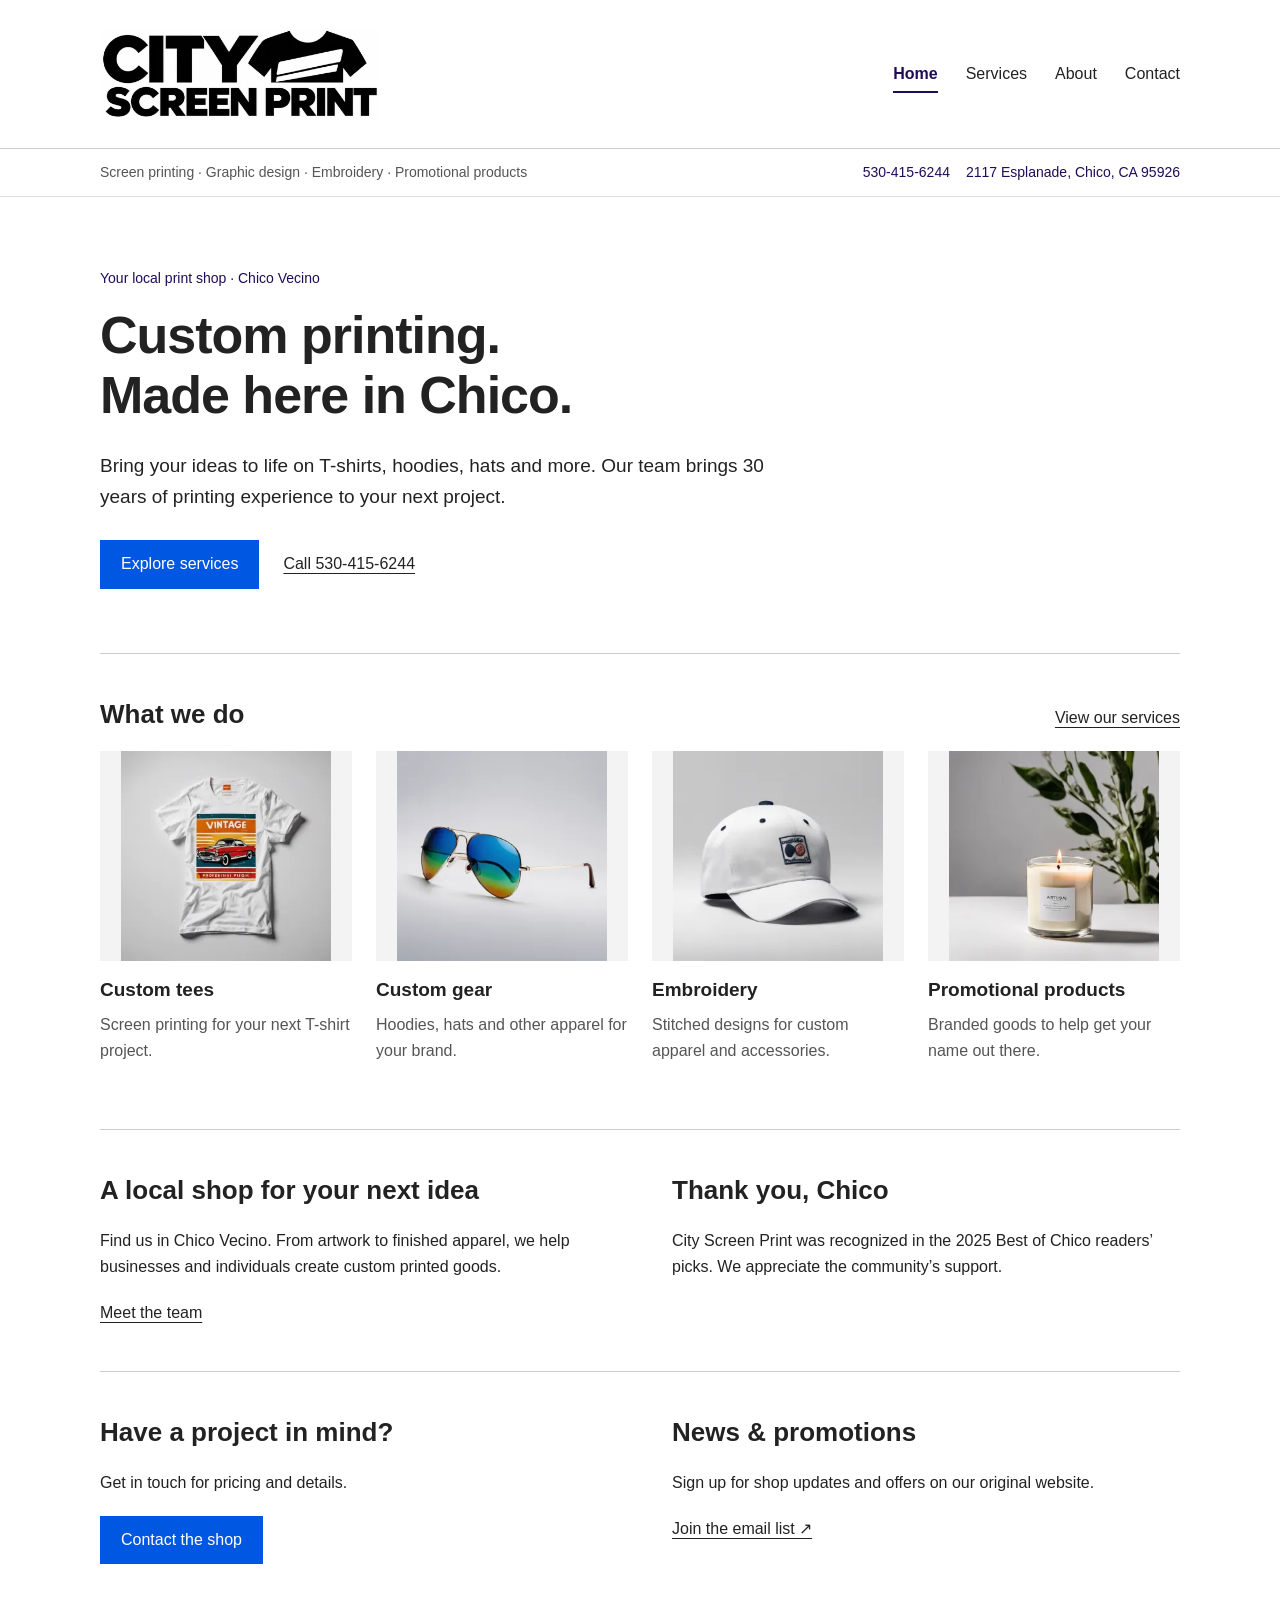
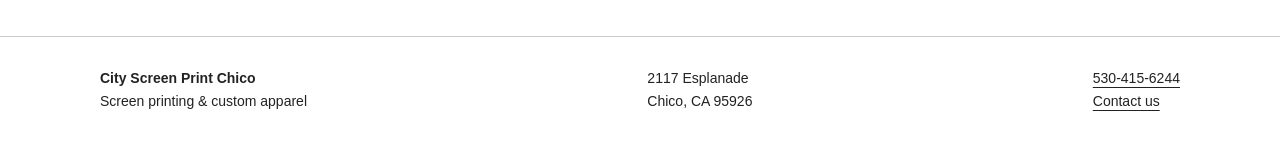
<file: index.html>
<!doctype html><html lang="en"><head><meta charset="utf-8"><meta name="viewport" content="width=device-width,initial-scale=1"><title>Home | City Screen Print Chico</title><meta name="description" content="Screen printing, graphic design, embroidery and promotional products in Chico, California."><link rel="stylesheet" href="./styles.css?v=contact-strip-4"><link rel="icon" type="image/svg+xml" href="data:image/svg+xml,%3Csvg xmlns='http://www.w3.org/2000/svg' viewBox='0 0 32 32'%3E%3Crect width='32' height='32' fill='%23222'/%3E%3Ctext x='16' y='23' text-anchor='middle' fill='white' font-family='Arial' font-size='22'%3EC%3C/text%3E%3C/svg%3E"><script src="./bigDrumUtilities.js"></script></head><body><a class="skip" href="#main">Skip to content</a><header><div class="wrap header"><a class="brand" href="./"><img src="./assets/city-screen-print-logo-v4.webp" alt="City Screen Print — Chico, California" width="1044" height="342" fetchpriority="high"></a><nav aria-label="Main navigation"><a href="./" aria-current="page">Home</a><a href="./services/">Services</a><a href="./about/">About</a><a href="./contact/">Contact</a></nav></div></header><div class="strap"><div class="wrap strap-inner"><span>Screen printing · Graphic design · Embroidery · Promotional products</span><div class="strap-contact"><a href="tel:+15304156244">530-415-6244</a><address><a href="https://www.google.com/maps/search/?api=1&amp;query=2117+Esplanade+Chico+CA+95926" target="_blank" rel="noopener">2117 Esplanade, Chico, CA 95926</a></address></div></div></div><main id="main" class="wrap"><div class="hero"><p class="eyebrow">Your local print shop · Chico Vecino</p><h1>Custom printing.<br>Made here in Chico.</h1><p class="lead">Bring your ideas to life on T-shirts, hoodies, hats and more. Our team brings 30 years of printing experience to your next project.</p><div class="actions"><a class="button" href="./services/">Explore services</a><a href="tel:+15304156244">Call 530-415-6244</a></div></div><section class="band"><div class="section-top"><h2>What we do</h2><a href="./services/">View our services</a></div><div class="grid"><article><img src="./assets/tees.webp" alt="Custom tees" width="286" height="335" srcset="./assets/tees-small.webp 320w, ./assets/tees.webp 640w" sizes="(max-width: 700px) calc((100vw - 52px) / 2), (max-width: 1128px) calc((100vw - 120px) / 4), 252px" decoding="async" loading="lazy"><h3>Custom tees</h3><p>Screen printing for your next T-shirt project.</p></article><article><img src="./assets/gear.webp" alt="Custom gear" width="286" height="335" srcset="./assets/gear-small.webp 320w, ./assets/gear.webp 640w" sizes="(max-width: 700px) calc((100vw - 52px) / 2), (max-width: 1128px) calc((100vw - 120px) / 4), 252px" decoding="async" loading="lazy"><h3>Custom gear</h3><p>Hoodies, hats and other apparel for your brand.</p></article><article><img src="./assets/embroidery.webp" alt="Embroidery" width="286" height="335" srcset="./assets/embroidery-small.webp 320w, ./assets/embroidery.webp 640w" sizes="(max-width: 700px) calc((100vw - 52px) / 2), (max-width: 1128px) calc((100vw - 120px) / 4), 252px" decoding="async" loading="lazy"><h3>Embroidery</h3><p>Stitched designs for custom apparel and accessories.</p></article><article><img src="./assets/goods.webp" alt="Promotional products" width="286" height="335" srcset="./assets/goods-small.webp 320w, ./assets/goods.webp 640w" sizes="(max-width: 700px) calc((100vw - 52px) / 2), (max-width: 1128px) calc((100vw - 120px) / 4), 252px" decoding="async" loading="lazy"><h3>Promotional products</h3><p>Branded goods to help get your name out there.</p></article></div></section><section class="band split"><div><h2>A local shop for your next idea</h2><p>Find us in Chico Vecino. From artwork to finished apparel, we help businesses and individuals create custom printed goods.</p><a href="./about/">Meet the team</a></div><div><h2>Thank you, Chico</h2><p>City Screen Print was recognized in the 2025 Best of Chico readers’ picks. We appreciate the community’s support.</p></div></section><section class="band split"><div><h2>Have a project in mind?</h2><p>Get in touch for pricing and details.</p><a class="button" href="./contact/">Contact the shop</a></div><div><h2>News & promotions</h2><p>Sign up for shop updates and offers on our original website.</p><a href="https://www.cityscreenprintchico.com/home" target="_blank" rel="noopener">Join the email list ↗</a></div></section></main><footer><div class="wrap footer"><div><strong>City Screen Print Chico</strong><br>Screen printing & custom apparel</div><address>2117 Esplanade<br>Chico, CA 95926</address><div><a href="tel:+15304156244">530-415-6244</a><br><a href="./contact/">Contact us</a></div></div></footer></body></html>
</file>
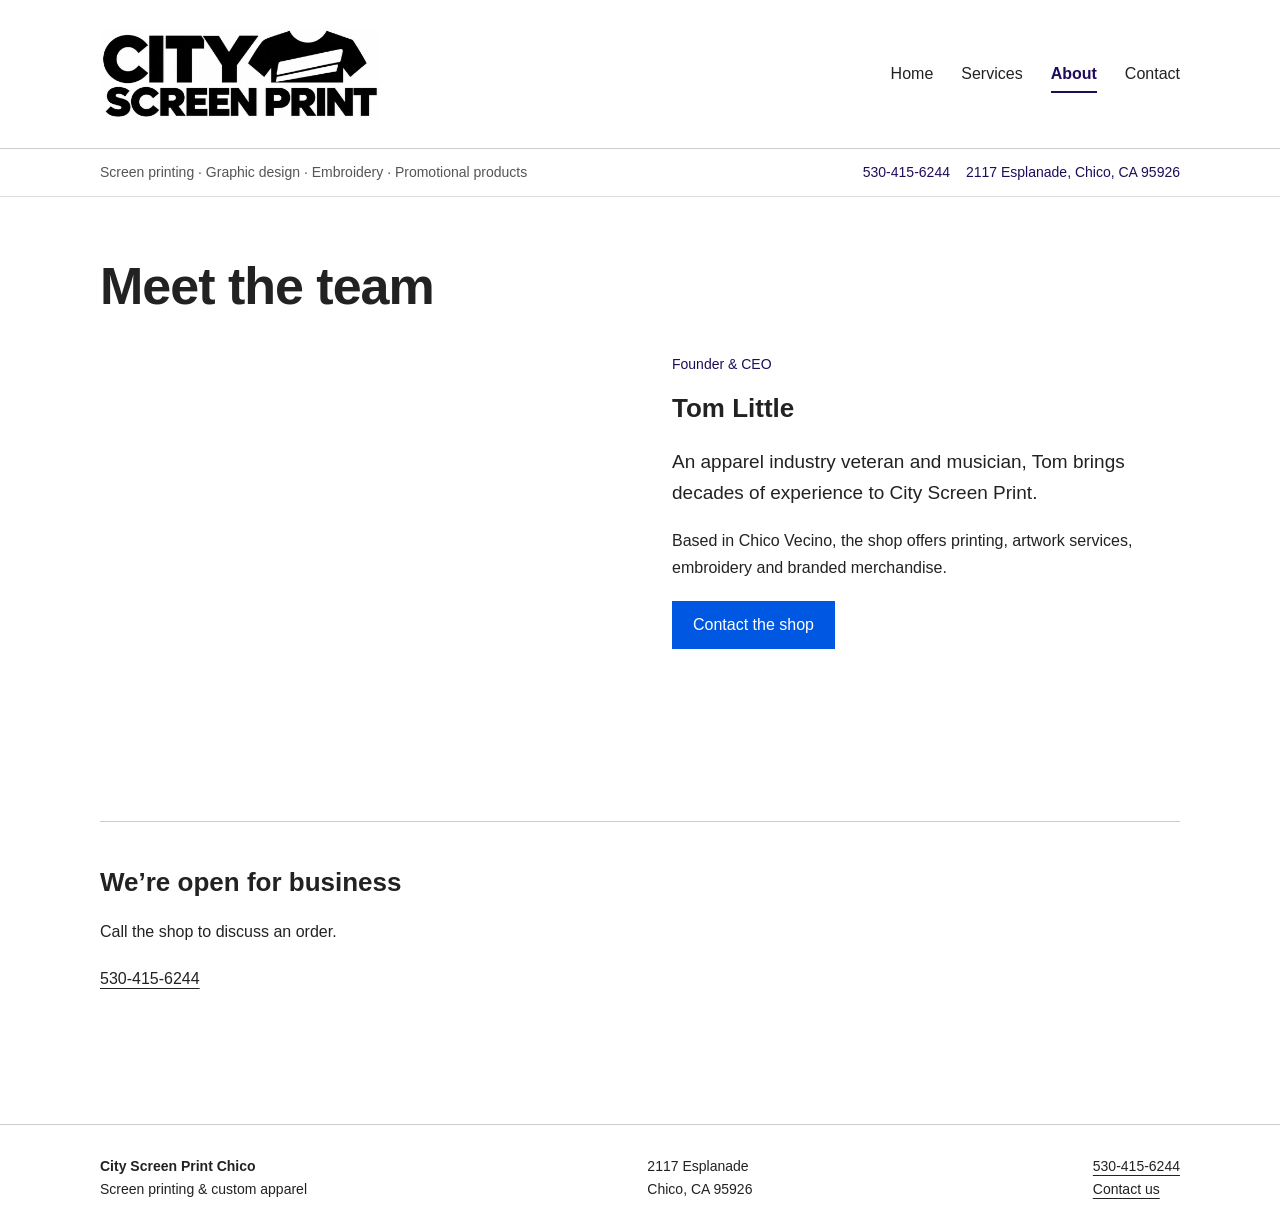
<file: about/index.html>
<!doctype html><html lang="en"><head><meta charset="utf-8"><meta name="viewport" content="width=device-width,initial-scale=1"><title>About | City Screen Print Chico</title><meta name="description" content="Screen printing, graphic design, embroidery and promotional products in Chico, California."><link rel="stylesheet" href="../styles.css?v=contact-strip-4"><link rel="icon" type="image/svg+xml" href="data:image/svg+xml,%3Csvg xmlns='http://www.w3.org/2000/svg' viewBox='0 0 32 32'%3E%3Crect width='32' height='32' fill='%23222'/%3E%3Ctext x='16' y='23' text-anchor='middle' fill='white' font-family='Arial' font-size='22'%3EC%3C/text%3E%3C/svg%3E"><script src="../bigDrumUtilities.js"></script></head><body><a class="skip" href="#main">Skip to content</a><header><div class="wrap header"><a class="brand" href="../"><img src="../assets/city-screen-print-logo-v4.webp" alt="City Screen Print — Chico, California" width="1044" height="342" fetchpriority="high"></a><nav aria-label="Main navigation"><a href="../">Home</a><a href="../services/">Services</a><a href="../about/" aria-current="page">About</a><a href="../contact/">Contact</a></nav></div></header><div class="strap"><div class="wrap strap-inner"><span>Screen printing · Graphic design · Embroidery · Promotional products</span><div class="strap-contact"><a href="tel:+15304156244">530-415-6244</a><address><a href="https://www.google.com/maps/search/?api=1&amp;query=2117+Esplanade+Chico+CA+95926" target="_blank" rel="noopener">2117 Esplanade, Chico, CA 95926</a></address></div></div></div><main id="main" class="wrap"><div class="page"><h1>Meet the team</h1><div class="split" style="margin-top:36px"><img class="portrait" src="../assets/tom.webp" alt="Tom Little, founder of City Screen Print" srcset="../assets/tom-small.webp 500w, ../assets/tom.webp 1000w" sizes="(max-width: 700px) calc(100vw - 32px), (max-width: 1128px) calc((100vw - 112px) / 2), 508px" decoding="async" width="1507" height="1817"><div><p class="eyebrow">Founder & CEO</p><h2>Tom Little</h2><p class="lead">An apparel industry veteran and musician, Tom brings decades of experience to City Screen Print.</p><p>Based in Chico Vecino, the shop offers printing, artwork services, embroidery and branded merchandise.</p><a class="button" href="../contact/">Contact the shop</a></div></div><section class="band" style="margin-top:48px"><h2>We’re open for business</h2><p>Call the shop to discuss an order.</p><a href="tel:+15304156244">530-415-6244</a></section></div></main><footer><div class="wrap footer"><div><strong>City Screen Print Chico</strong><br>Screen printing & custom apparel</div><address>2117 Esplanade<br>Chico, CA 95926</address><div><a href="tel:+15304156244">530-415-6244</a><br><a href="../contact/">Contact us</a></div></div></footer></body></html>
</file>
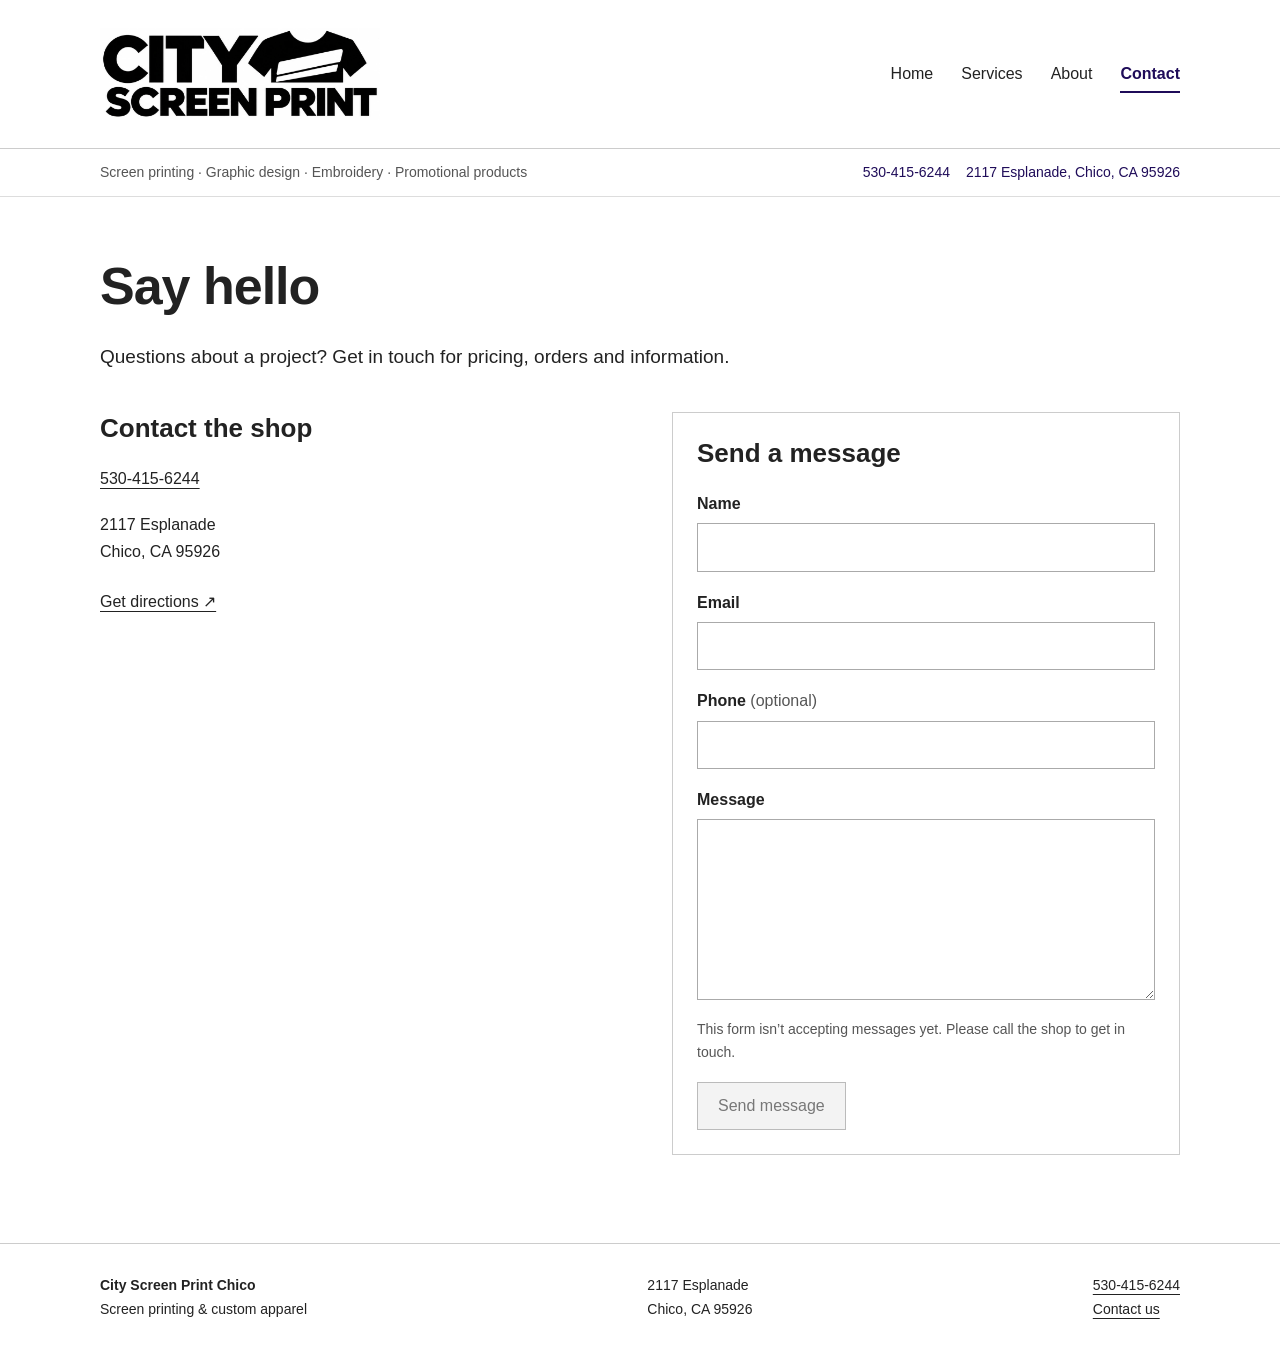
<file: contact/index.html>
<!doctype html><html lang="en"><head><meta charset="utf-8"><meta name="viewport" content="width=device-width,initial-scale=1"><title>Contact | City Screen Print Chico</title><meta name="description" content="Screen printing, graphic design, embroidery and promotional products in Chico, California."><link rel="stylesheet" href="../styles.css?v=contact-strip-4"><link rel="icon" type="image/svg+xml" href="data:image/svg+xml,%3Csvg xmlns='http://www.w3.org/2000/svg' viewBox='0 0 32 32'%3E%3Crect width='32' height='32' fill='%23222'/%3E%3Ctext x='16' y='23' text-anchor='middle' fill='white' font-family='Arial' font-size='22'%3EC%3C/text%3E%3C/svg%3E"><script src="../bigDrumUtilities.js"></script></head><body><a class="skip" href="#main">Skip to content</a><header><div class="wrap header"><a class="brand" href="../"><img src="../assets/city-screen-print-logo-v4.webp" alt="City Screen Print — Chico, California" width="1044" height="342" fetchpriority="high"></a><nav aria-label="Main navigation"><a href="../">Home</a><a href="../services/">Services</a><a href="../about/">About</a><a href="../contact/" aria-current="page">Contact</a></nav></div></header><div class="strap"><div class="wrap strap-inner"><span>Screen printing · Graphic design · Embroidery · Promotional products</span><div class="strap-contact"><a href="tel:+15304156244">530-415-6244</a><address><a href="https://www.google.com/maps/search/?api=1&amp;query=2117+Esplanade+Chico+CA+95926" target="_blank" rel="noopener">2117 Esplanade, Chico, CA 95926</a></address></div></div></div><main id="main" class="wrap"><div class="page"><h1>Say hello</h1><p class="lead page-intro">Questions about a project? Get in touch for pricing, orders and information.</p><div class="split"><div><h2>Contact the shop</h2><p><a href="tel:+15304156244">530-415-6244</a></p><address>2117 Esplanade<br>Chico, CA 95926</address><p style="margin-top:24px"><a href="https://www.google.com/maps/search/?api=1&query=2117+Esplanade+Chico+CA+95926" target="_blank" rel="noopener">Get directions ↗</a></p></div><div class="notice"><h2 id="contact-form-title">Send a message</h2>
<form class="contact-form" aria-labelledby="contact-form-title" aria-describedby="form-status" onsubmit="return false;">
  <div class="form-field"><label for="contact-name">Name</label><input id="contact-name" type="text" autocomplete="name" required></div>
  <div class="form-field"><label for="contact-email">Email</label><input id="contact-email" type="email" autocomplete="email" required></div>
  <div class="form-field"><label for="contact-phone">Phone <span class="muted">(optional)</span></label><input id="contact-phone" type="tel" autocomplete="tel"></div>
  <div class="form-field"><label for="contact-message">Message</label><textarea id="contact-message" rows="6" required></textarea></div>
  <p id="form-status" class="muted">This form isn’t accepting messages yet. Please call the shop to get in touch.</p>
  <!-- Preview only: disabled submission and no field names prevent sending entered data. -->
  <button class="button" type="submit" disabled>Send message</button>
</form></div></div></div></main><footer><div class="wrap footer"><div><strong>City Screen Print Chico</strong><br>Screen printing & custom apparel</div><address>2117 Esplanade<br>Chico, CA 95926</address><div><a href="tel:+15304156244">530-415-6244</a><br><a href="../contact/">Contact us</a></div></div></footer></body></html>
</file>
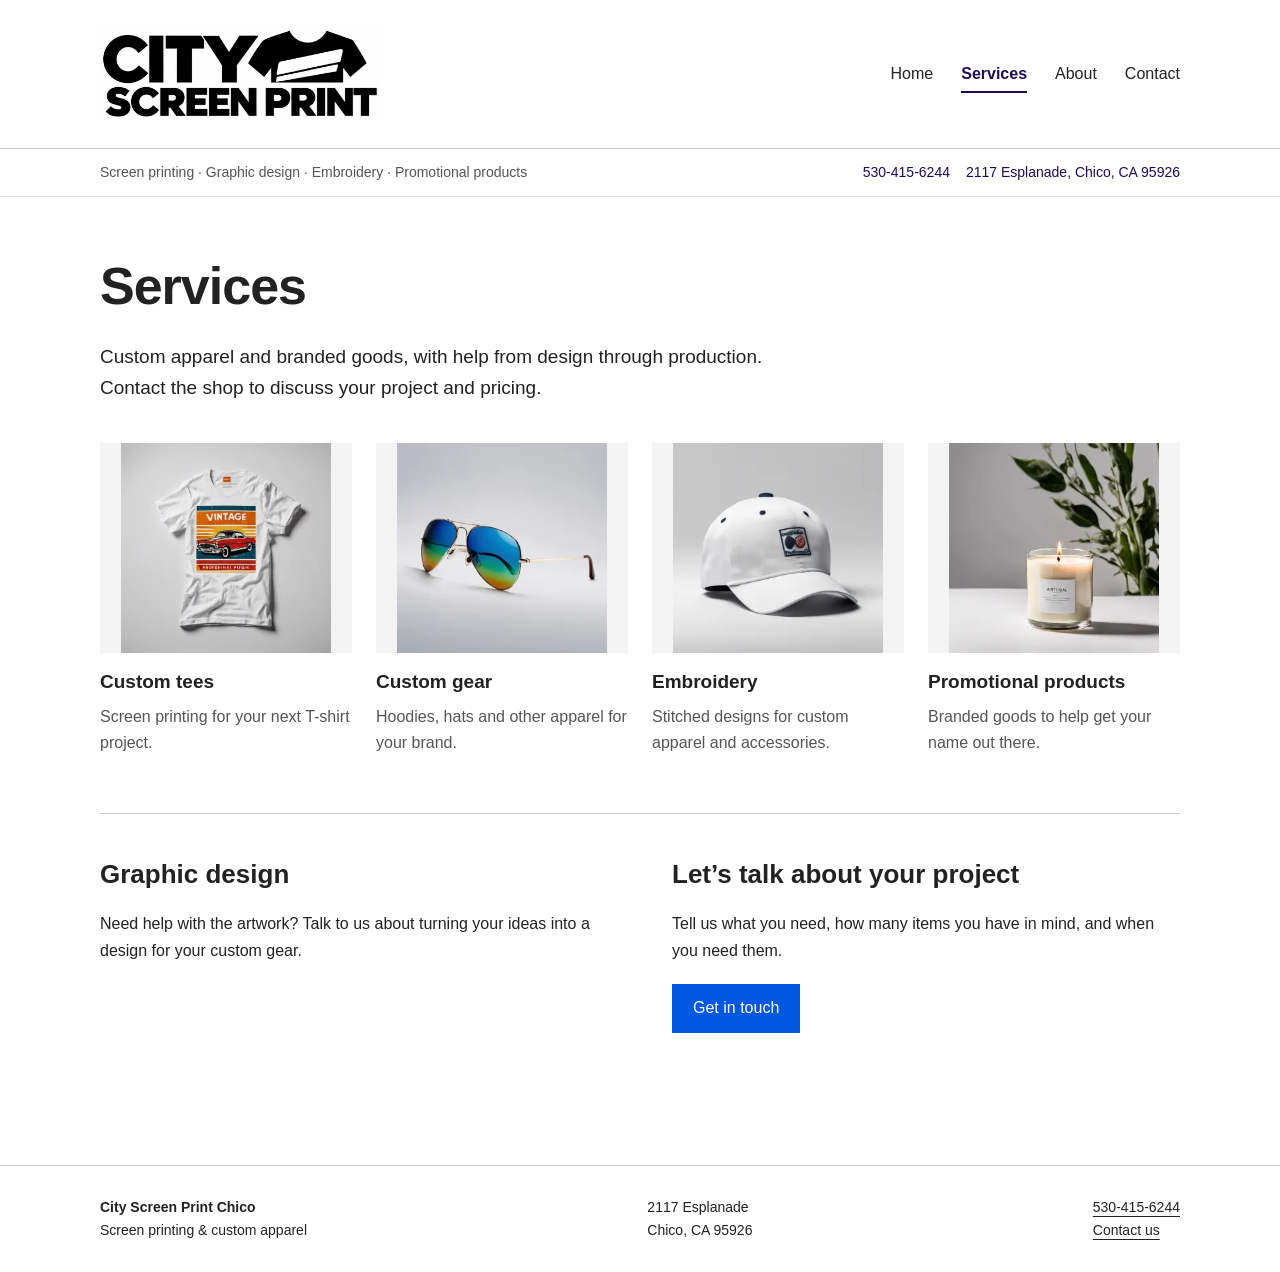
<file: services/index.html>
<!doctype html><html lang="en"><head><meta charset="utf-8"><meta name="viewport" content="width=device-width,initial-scale=1"><title>Services | City Screen Print Chico</title><meta name="description" content="Screen printing, graphic design, embroidery and promotional products in Chico, California."><link rel="stylesheet" href="../styles.css?v=contact-strip-4"><link rel="icon" type="image/svg+xml" href="data:image/svg+xml,%3Csvg xmlns='http://www.w3.org/2000/svg' viewBox='0 0 32 32'%3E%3Crect width='32' height='32' fill='%23222'/%3E%3Ctext x='16' y='23' text-anchor='middle' fill='white' font-family='Arial' font-size='22'%3EC%3C/text%3E%3C/svg%3E"><script src="../bigDrumUtilities.js"></script></head><body><a class="skip" href="#main">Skip to content</a><header><div class="wrap header"><a class="brand" href="../"><img src="../assets/city-screen-print-logo-v4.webp" alt="City Screen Print — Chico, California" width="1044" height="342" fetchpriority="high"></a><nav aria-label="Main navigation"><a href="../">Home</a><a href="../services/" aria-current="page">Services</a><a href="../about/">About</a><a href="../contact/">Contact</a></nav></div></header><div class="strap"><div class="wrap strap-inner"><span>Screen printing · Graphic design · Embroidery · Promotional products</span><div class="strap-contact"><a href="tel:+15304156244">530-415-6244</a><address><a href="https://www.google.com/maps/search/?api=1&amp;query=2117+Esplanade+Chico+CA+95926" target="_blank" rel="noopener">2117 Esplanade, Chico, CA 95926</a></address></div></div></div><main id="main" class="wrap"><div class="page"><h1>Services</h1><p class="lead page-intro">Custom apparel and branded goods, with help from design through production. Contact the shop to discuss your project and pricing.</p><div class="grid"><article><img src="../assets/tees.webp" alt="Custom tees" width="286" height="335" srcset="../assets/tees-small.webp 320w, ../assets/tees.webp 640w" sizes="(max-width: 700px) calc((100vw - 52px) / 2), (max-width: 1128px) calc((100vw - 120px) / 4), 252px" decoding="async"><h3>Custom tees</h3><p>Screen printing for your next T-shirt project.</p></article><article><img src="../assets/gear.webp" alt="Custom gear" width="286" height="335" srcset="../assets/gear-small.webp 320w, ../assets/gear.webp 640w" sizes="(max-width: 700px) calc((100vw - 52px) / 2), (max-width: 1128px) calc((100vw - 120px) / 4), 252px" decoding="async"><h3>Custom gear</h3><p>Hoodies, hats and other apparel for your brand.</p></article><article><img src="../assets/embroidery.webp" alt="Embroidery" width="286" height="335" srcset="../assets/embroidery-small.webp 320w, ../assets/embroidery.webp 640w" sizes="(max-width: 700px) calc((100vw - 52px) / 2), (max-width: 1128px) calc((100vw - 120px) / 4), 252px" decoding="async"><h3>Embroidery</h3><p>Stitched designs for custom apparel and accessories.</p></article><article><img src="../assets/goods.webp" alt="Promotional products" width="286" height="335" srcset="../assets/goods-small.webp 320w, ../assets/goods.webp 640w" sizes="(max-width: 700px) calc((100vw - 52px) / 2), (max-width: 1128px) calc((100vw - 120px) / 4), 252px" decoding="async"><h3>Promotional products</h3><p>Branded goods to help get your name out there.</p></article></div><section class="band" style="margin-top:36px"><div class="split"><div><h2>Graphic design</h2><p>Need help with the artwork? Talk to us about turning your ideas into a design for your custom gear.</p></div><div><h2>Let’s talk about your project</h2><p>Tell us what you need, how many items you have in mind, and when you need them.</p><a class="button" href="../contact/">Get in touch</a></div></div></section></div></main><footer><div class="wrap footer"><div><strong>City Screen Print Chico</strong><br>Screen printing & custom apparel</div><address>2117 Esplanade<br>Chico, CA 95926</address><div><a href="tel:+15304156244">530-415-6244</a><br><a href="../contact/">Contact us</a></div></div></footer></body></html>
</file>
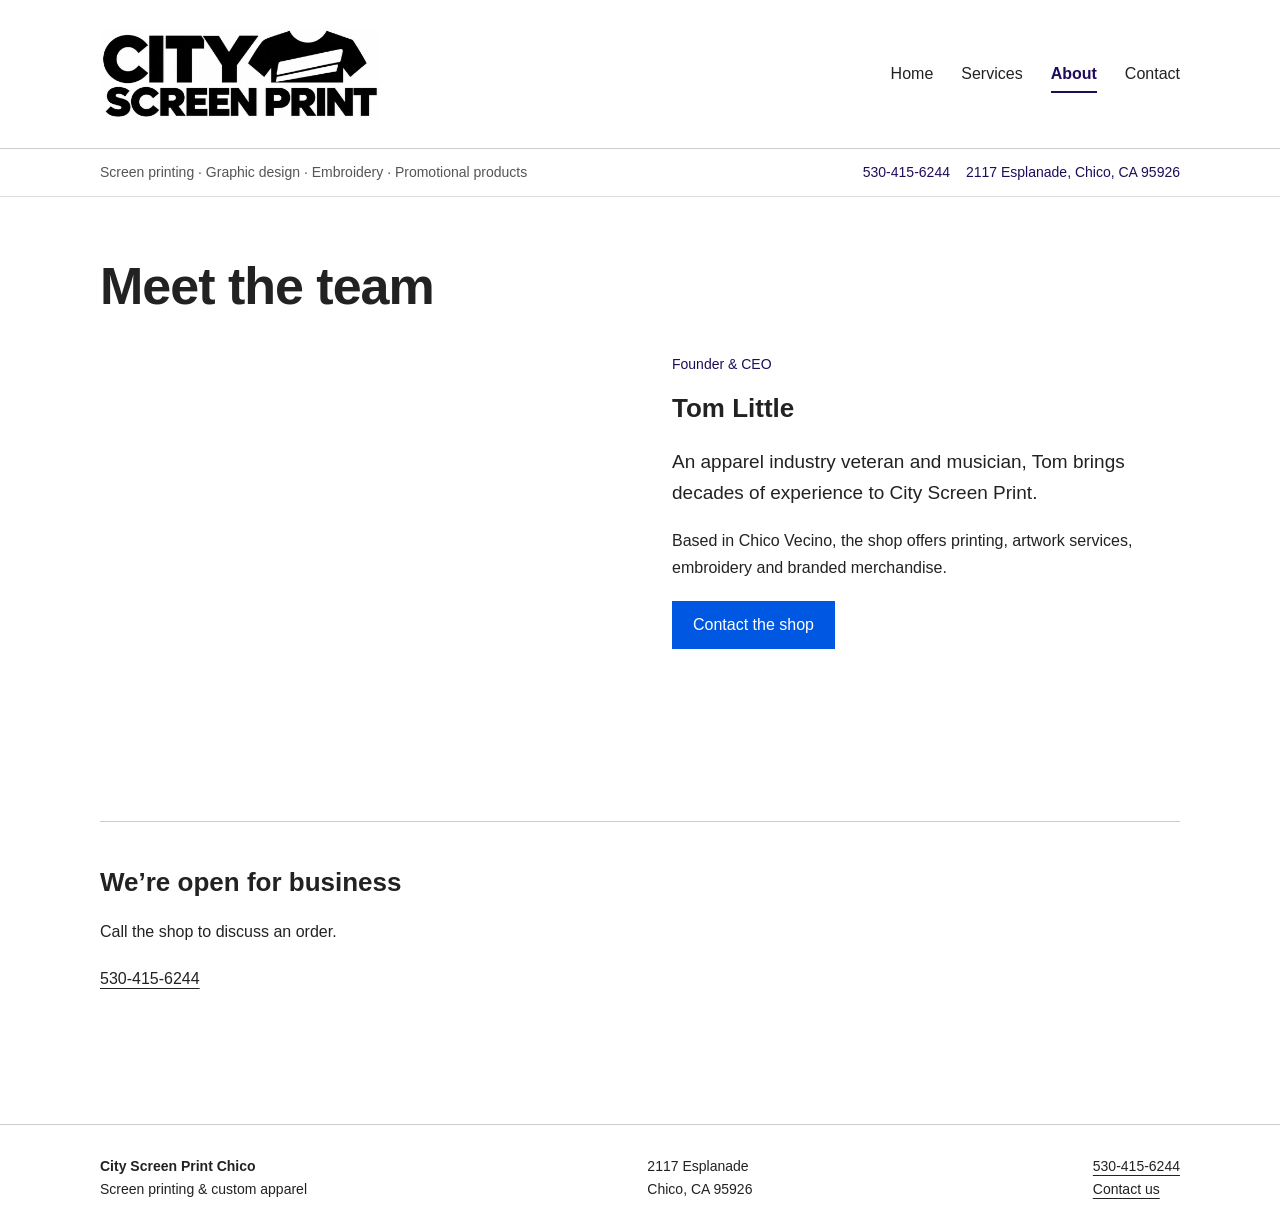
<file: about.html>
<!doctype html><html lang="en"><head><meta charset="utf-8"><meta name="viewport" content="width=device-width,initial-scale=1"><title>About | City Screen Print Chico</title><meta name="description" content="Screen printing, graphic design, embroidery and promotional products in Chico, California."><link rel="stylesheet" href="./styles.css?v=contact-strip-4"><link rel="icon" type="image/svg+xml" href="data:image/svg+xml,%3Csvg xmlns='http://www.w3.org/2000/svg' viewBox='0 0 32 32'%3E%3Crect width='32' height='32' fill='%23222'/%3E%3Ctext x='16' y='23' text-anchor='middle' fill='white' font-family='Arial' font-size='22'%3EC%3C/text%3E%3C/svg%3E"><script src="./bigDrumUtilities.js"></script></head><body><a class="skip" href="#main">Skip to content</a><header><div class="wrap header"><a class="brand" href="./"><img src="./assets/city-screen-print-logo-v4.webp" alt="City Screen Print — Chico, California" width="1044" height="342" fetchpriority="high"></a><nav aria-label="Main navigation"><a href="./">Home</a><a href="./services/">Services</a><a href="./about/" aria-current="page">About</a><a href="./contact/">Contact</a></nav></div></header><div class="strap"><div class="wrap strap-inner"><span>Screen printing · Graphic design · Embroidery · Promotional products</span><div class="strap-contact"><a href="tel:+15304156244">530-415-6244</a><address><a href="https://www.google.com/maps/search/?api=1&amp;query=2117+Esplanade+Chico+CA+95926" target="_blank" rel="noopener">2117 Esplanade, Chico, CA 95926</a></address></div></div></div><main id="main" class="wrap"><div class="page"><h1>Meet the team</h1><div class="split" style="margin-top:36px"><img class="portrait" src="./assets/tom.webp" alt="Tom Little, founder of City Screen Print" srcset="./assets/tom-small.webp 500w, ./assets/tom.webp 1000w" sizes="(max-width: 700px) calc(100vw - 32px), (max-width: 1128px) calc((100vw - 112px) / 2), 508px" decoding="async" width="1507" height="1817"><div><p class="eyebrow">Founder & CEO</p><h2>Tom Little</h2><p class="lead">An apparel industry veteran and musician, Tom brings decades of experience to City Screen Print.</p><p>Based in Chico Vecino, the shop offers printing, artwork services, embroidery and branded merchandise.</p><a class="button" href="./contact/">Contact the shop</a></div></div><section class="band" style="margin-top:48px"><h2>We’re open for business</h2><p>Call the shop to discuss an order.</p><a href="tel:+15304156244">530-415-6244</a></section></div></main><footer><div class="wrap footer"><div><strong>City Screen Print Chico</strong><br>Screen printing & custom apparel</div><address>2117 Esplanade<br>Chico, CA 95926</address><div><a href="tel:+15304156244">530-415-6244</a><br><a href="./contact/">Contact us</a></div></div></footer></body></html>
</file>
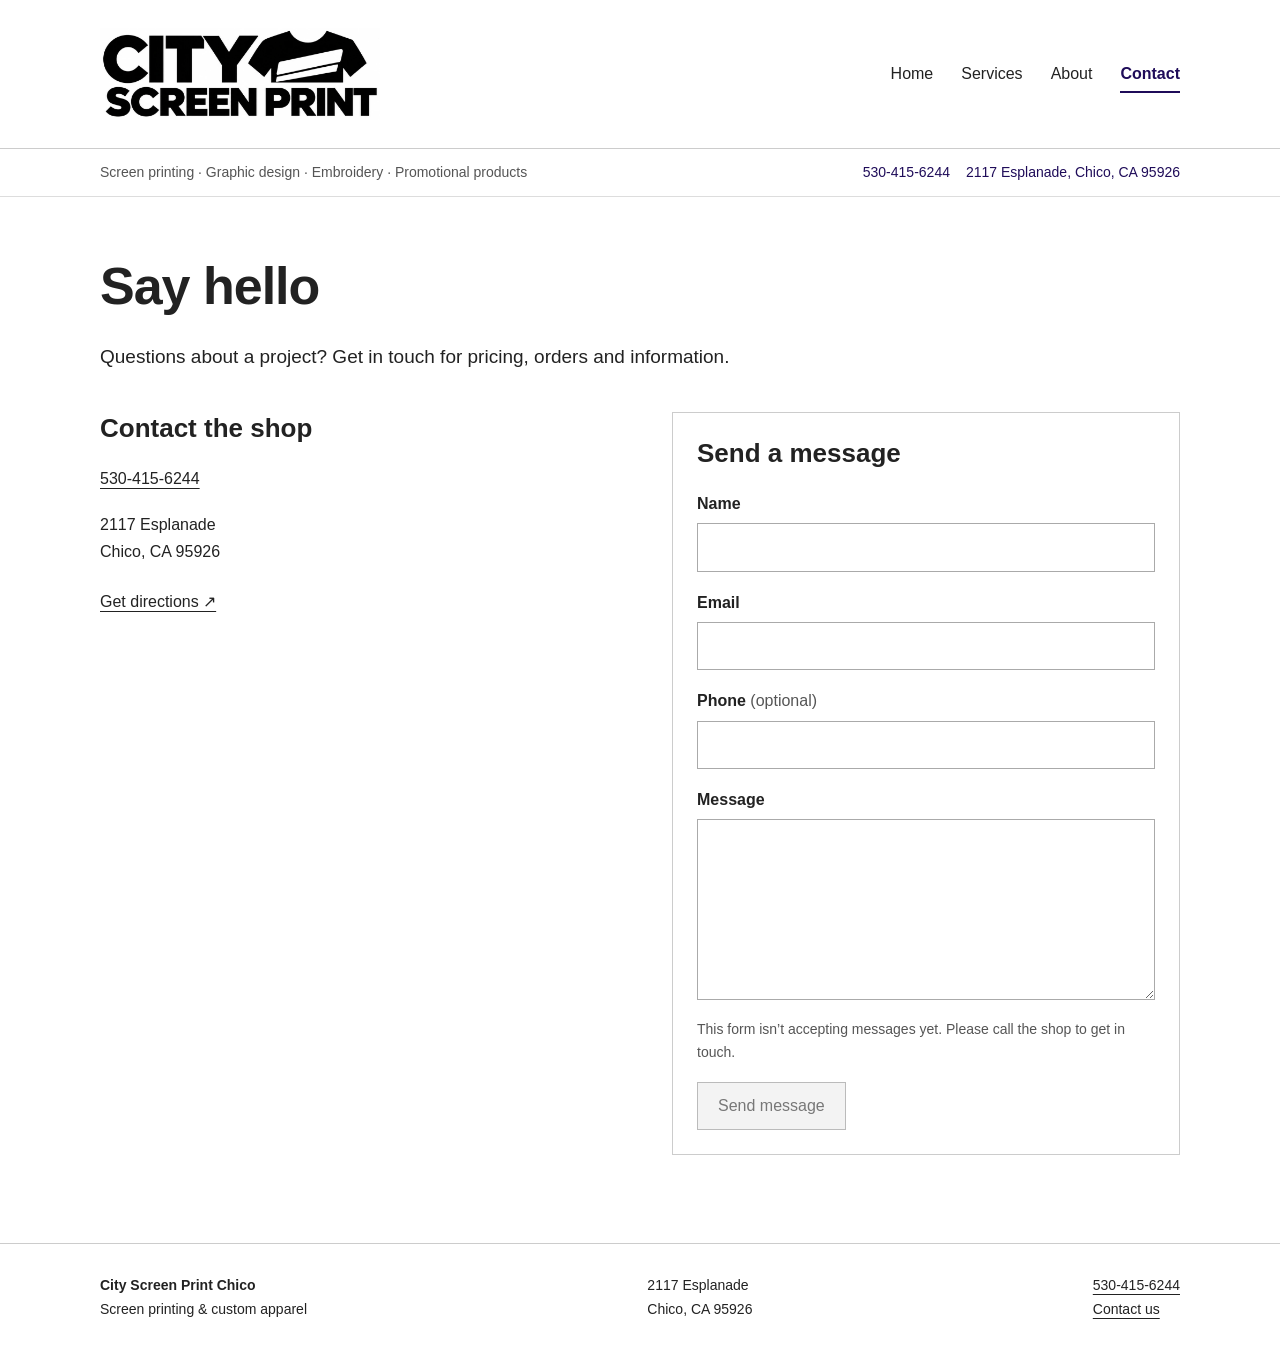
<file: contact.html>
<!doctype html><html lang="en"><head><meta charset="utf-8"><meta name="viewport" content="width=device-width,initial-scale=1"><title>Contact | City Screen Print Chico</title><meta name="description" content="Screen printing, graphic design, embroidery and promotional products in Chico, California."><link rel="stylesheet" href="./styles.css?v=contact-strip-4"><link rel="icon" type="image/svg+xml" href="data:image/svg+xml,%3Csvg xmlns='http://www.w3.org/2000/svg' viewBox='0 0 32 32'%3E%3Crect width='32' height='32' fill='%23222'/%3E%3Ctext x='16' y='23' text-anchor='middle' fill='white' font-family='Arial' font-size='22'%3EC%3C/text%3E%3C/svg%3E"><script src="./bigDrumUtilities.js"></script></head><body><a class="skip" href="#main">Skip to content</a><header><div class="wrap header"><a class="brand" href="./"><img src="./assets/city-screen-print-logo-v4.webp" alt="City Screen Print — Chico, California" width="1044" height="342" fetchpriority="high"></a><nav aria-label="Main navigation"><a href="./">Home</a><a href="./services/">Services</a><a href="./about/">About</a><a href="./contact/" aria-current="page">Contact</a></nav></div></header><div class="strap"><div class="wrap strap-inner"><span>Screen printing · Graphic design · Embroidery · Promotional products</span><div class="strap-contact"><a href="tel:+15304156244">530-415-6244</a><address><a href="https://www.google.com/maps/search/?api=1&amp;query=2117+Esplanade+Chico+CA+95926" target="_blank" rel="noopener">2117 Esplanade, Chico, CA 95926</a></address></div></div></div><main id="main" class="wrap"><div class="page"><h1>Say hello</h1><p class="lead page-intro">Questions about a project? Get in touch for pricing, orders and information.</p><div class="split"><div><h2>Contact the shop</h2><p><a href="tel:+15304156244">530-415-6244</a></p><address>2117 Esplanade<br>Chico, CA 95926</address><p style="margin-top:24px"><a href="https://www.google.com/maps/search/?api=1&query=2117+Esplanade+Chico+CA+95926" target="_blank" rel="noopener">Get directions ↗</a></p></div><div class="notice"><h2 id="contact-form-title">Send a message</h2>
<form class="contact-form" aria-labelledby="contact-form-title" aria-describedby="form-status" onsubmit="return false;">
  <div class="form-field"><label for="contact-name">Name</label><input id="contact-name" type="text" autocomplete="name" required></div>
  <div class="form-field"><label for="contact-email">Email</label><input id="contact-email" type="email" autocomplete="email" required></div>
  <div class="form-field"><label for="contact-phone">Phone <span class="muted">(optional)</span></label><input id="contact-phone" type="tel" autocomplete="tel"></div>
  <div class="form-field"><label for="contact-message">Message</label><textarea id="contact-message" rows="6" required></textarea></div>
  <p id="form-status" class="muted">This form isn’t accepting messages yet. Please call the shop to get in touch.</p>
  <!-- Preview only: disabled submission and no field names prevent sending entered data. -->
  <button class="button" type="submit" disabled>Send message</button>
</form></div></div></div></main><footer><div class="wrap footer"><div><strong>City Screen Print Chico</strong><br>Screen printing & custom apparel</div><address>2117 Esplanade<br>Chico, CA 95926</address><div><a href="tel:+15304156244">530-415-6244</a><br><a href="./contact/">Contact us</a></div></div></footer></body></html>
</file>
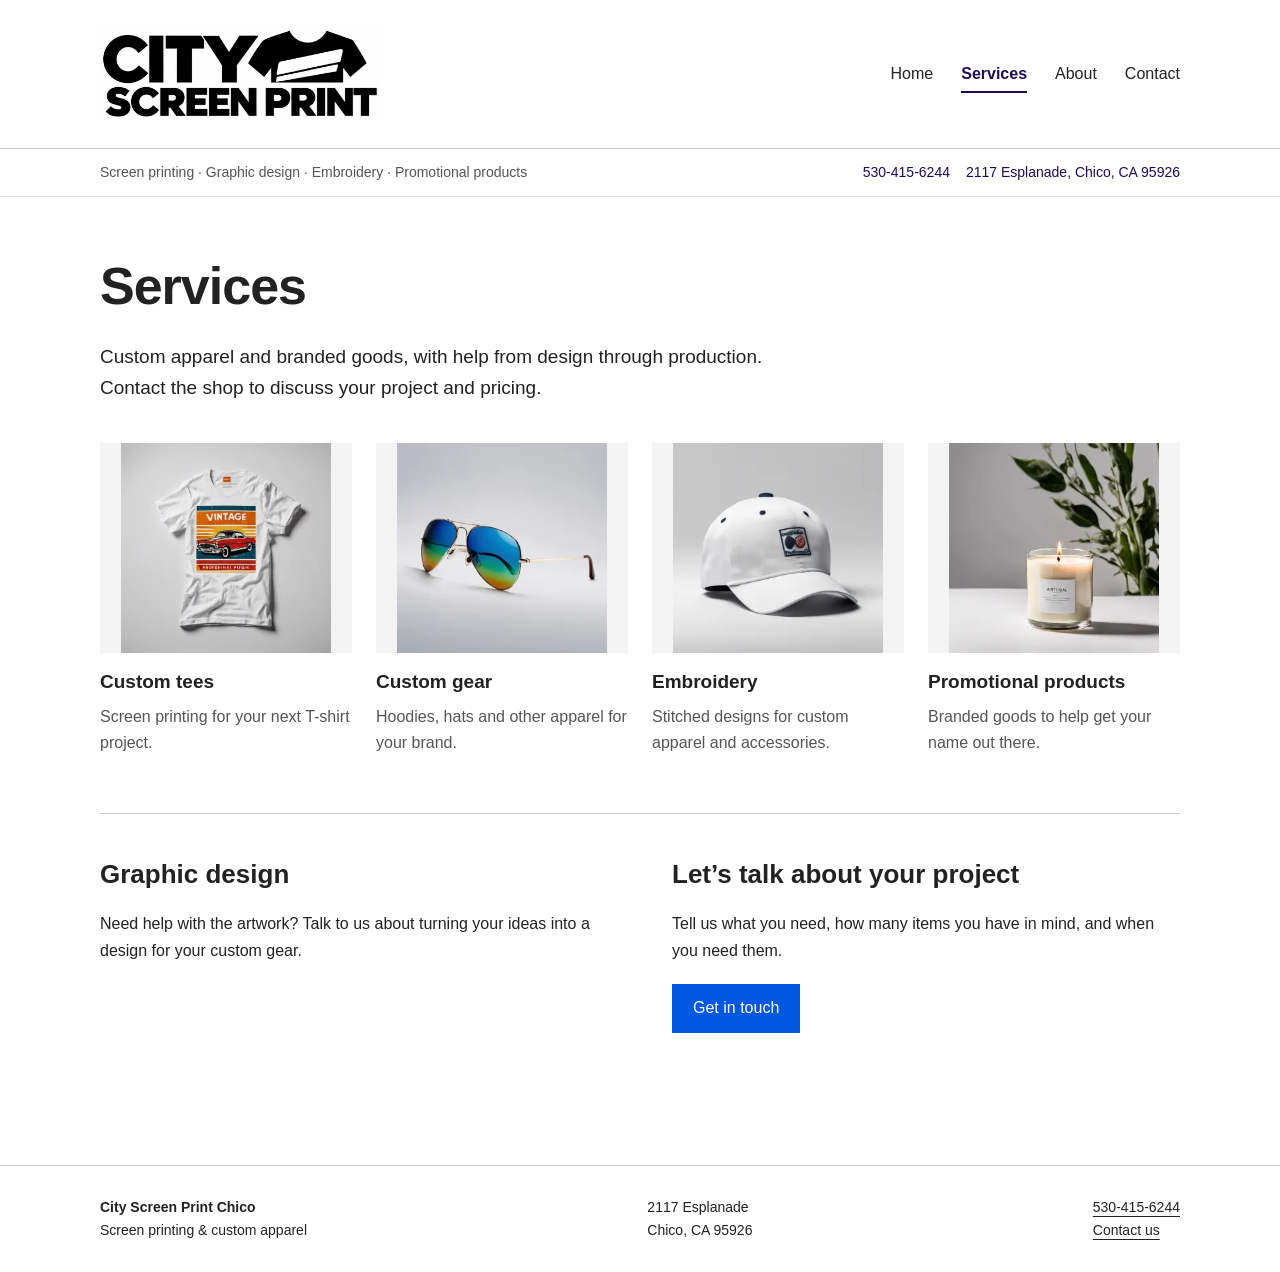
<file: services.html>
<!doctype html><html lang="en"><head><meta charset="utf-8"><meta name="viewport" content="width=device-width,initial-scale=1"><title>Services | City Screen Print Chico</title><meta name="description" content="Screen printing, graphic design, embroidery and promotional products in Chico, California."><link rel="stylesheet" href="./styles.css?v=contact-strip-4"><link rel="icon" type="image/svg+xml" href="data:image/svg+xml,%3Csvg xmlns='http://www.w3.org/2000/svg' viewBox='0 0 32 32'%3E%3Crect width='32' height='32' fill='%23222'/%3E%3Ctext x='16' y='23' text-anchor='middle' fill='white' font-family='Arial' font-size='22'%3EC%3C/text%3E%3C/svg%3E"><script src="./bigDrumUtilities.js"></script></head><body><a class="skip" href="#main">Skip to content</a><header><div class="wrap header"><a class="brand" href="./"><img src="./assets/city-screen-print-logo-v4.webp" alt="City Screen Print — Chico, California" width="1044" height="342" fetchpriority="high"></a><nav aria-label="Main navigation"><a href="./">Home</a><a href="./services/" aria-current="page">Services</a><a href="./about/">About</a><a href="./contact/">Contact</a></nav></div></header><div class="strap"><div class="wrap strap-inner"><span>Screen printing · Graphic design · Embroidery · Promotional products</span><div class="strap-contact"><a href="tel:+15304156244">530-415-6244</a><address><a href="https://www.google.com/maps/search/?api=1&amp;query=2117+Esplanade+Chico+CA+95926" target="_blank" rel="noopener">2117 Esplanade, Chico, CA 95926</a></address></div></div></div><main id="main" class="wrap"><div class="page"><h1>Services</h1><p class="lead page-intro">Custom apparel and branded goods, with help from design through production. Contact the shop to discuss your project and pricing.</p><div class="grid"><article><img src="./assets/tees.webp" alt="Custom tees" width="286" height="335" srcset="./assets/tees-small.webp 320w, ./assets/tees.webp 640w" sizes="(max-width: 700px) calc((100vw - 52px) / 2), (max-width: 1128px) calc((100vw - 120px) / 4), 252px" decoding="async"><h3>Custom tees</h3><p>Screen printing for your next T-shirt project.</p></article><article><img src="./assets/gear.webp" alt="Custom gear" width="286" height="335" srcset="./assets/gear-small.webp 320w, ./assets/gear.webp 640w" sizes="(max-width: 700px) calc((100vw - 52px) / 2), (max-width: 1128px) calc((100vw - 120px) / 4), 252px" decoding="async"><h3>Custom gear</h3><p>Hoodies, hats and other apparel for your brand.</p></article><article><img src="./assets/embroidery.webp" alt="Embroidery" width="286" height="335" srcset="./assets/embroidery-small.webp 320w, ./assets/embroidery.webp 640w" sizes="(max-width: 700px) calc((100vw - 52px) / 2), (max-width: 1128px) calc((100vw - 120px) / 4), 252px" decoding="async"><h3>Embroidery</h3><p>Stitched designs for custom apparel and accessories.</p></article><article><img src="./assets/goods.webp" alt="Promotional products" width="286" height="335" srcset="./assets/goods-small.webp 320w, ./assets/goods.webp 640w" sizes="(max-width: 700px) calc((100vw - 52px) / 2), (max-width: 1128px) calc((100vw - 120px) / 4), 252px" decoding="async"><h3>Promotional products</h3><p>Branded goods to help get your name out there.</p></article></div><section class="band" style="margin-top:36px"><div class="split"><div><h2>Graphic design</h2><p>Need help with the artwork? Talk to us about turning your ideas into a design for your custom gear.</p></div><div><h2>Let’s talk about your project</h2><p>Tell us what you need, how many items you have in mind, and when you need them.</p><a class="button" href="./contact/">Get in touch</a></div></div></section></div></main><footer><div class="wrap footer"><div><strong>City Screen Print Chico</strong><br>Screen printing & custom apparel</div><address>2117 Esplanade<br>Chico, CA 95926</address><div><a href="tel:+15304156244">530-415-6244</a><br><a href="./contact/">Contact us</a></div></div></footer></body></html>
</file>
<file: styles.css>
*{box-sizing:border-box}html{scroll-behavior:smooth}body{margin:0;background:#fff;color:#222;font:16px/1.65 Arial,Helvetica,sans-serif}a{color:inherit;text-underline-offset:4px}a:hover{color:#666}a:focus-visible,button:focus-visible{outline:2px solid #222;outline-offset:5px}.wrap{width:min(1080px,calc(100% - 48px));margin:auto}header{border-bottom:1px solid #ccc}.header{display:flex;align-items:center;justify-content:space-between;gap:30px;padding:28px 0}.brand{font-size:20px;font-weight:bold;line-height:1.2;text-decoration:none}.brand small{display:block;font-size:14px;font-weight:normal;margin-top:6px}nav{display:flex;gap:28px;flex-wrap:wrap}nav a{text-decoration:none}nav a[aria-current=page]{font-weight:bold}.strap{padding:12px 0;border-bottom:1px solid #ddd;font-size:14px;color:#555}.hero{padding:70px 0 64px;max-width:750px}.eyebrow{font-size:14px;color:#555;margin:0 0 16px}h1{font-size:clamp(32px,5vw,52px);line-height:1.15;letter-spacing:-1px;margin:0 0 24px}h2{font-size:26px;line-height:1.3;margin:0 0 20px}h3{font-size:19px;line-height:1.4;margin:16px 0 8px}p{margin:0 0 20px}.lead{font-size:19px;max-width:670px}.button{display:inline-block;border:1px solid #444;padding:10px 20px;text-decoration:none;font:inherit;background:white}.button:hover{background:#eee;color:#222}.actions{display:flex;align-items:center;gap:24px;flex-wrap:wrap;margin-top:28px}section.band{padding:44px 0;border-top:1px solid #ccc}.section-top{display:flex;justify-content:space-between;align-items:baseline;gap:20px}.grid{display:grid;grid-template-columns:repeat(4,1fr);gap:24px}.grid img{display:block;width:100%;height:210px;object-fit:contain;background:#f3f3f3}.grid p{font-size:16px;color:#555}.split{display:grid;grid-template-columns:1fr 1fr;gap:64px}.portrait{width:100%;max-height:420px;object-fit:cover}.muted{color:#555}.notice{border:1px solid #ccc;padding:24px}.page{padding:60px 0}.page>h1{margin-bottom:24px}.page-intro{max-width:700px;margin-bottom:40px}footer{border-top:1px solid #ccc;padding:30px 0;margin-top:28px}.footer{display:flex;justify-content:space-between;gap:24px;flex-wrap:wrap;font-size:14px}address{font-style:normal}.skip{position:absolute;left:16px;top:-100px;background:#fff;padding:10px}.skip:focus{top:10px} @media(max-width:700px){.wrap{width:calc(100% - 32px)}.header{align-items:flex-start;flex-direction:column;gap:24px;padding:24px 0}nav{gap:24px}.strap{font-size:12px}.hero{padding:44px 0}.grid{grid-template-columns:repeat(2,1fr);gap:20px}.grid img{height:180px}.split{grid-template-columns:1fr;gap:30px}.page{padding:40px 0}.section-top{display:block}.section-top>a{display:inline-block;margin-bottom:22px}}@media(prefers-reduced-motion:reduce){html{scroll-behavior:auto}}
/* Contact form: full-width controls stay within the mobile layout. */
.contact-form{display:grid;gap:18px}.form-field{display:grid;gap:6px}.form-field label{font-weight:bold}.form-field label .muted{font-weight:normal}.form-field input,.form-field textarea{width:100%;min-width:0;border:1px solid #aaa;border-radius:0;padding:10px 12px;font:inherit;color:inherit;background:#fff}.form-field textarea{resize:vertical}.form-field input:focus-visible,.form-field textarea:focus-visible{outline:2px solid #222;outline-offset:3px}.contact-form p{margin:0;font-size:14px}.contact-form .button{justify-self:start}.contact-form .button:disabled{color:#777;border-color:#bbb;background:#f3f3f3;cursor:not-allowed}

/* Optimized logo: retain its proportions and fit narrow phone screens. */
.brand{display:block;flex-shrink:0;width:min(280px,100%)}.brand img{display:block;width:100%;height:auto}@media(max-width:700px){.brand{width:min(250px,100%)}}

/* Restrained color trial, sampled from cityscreenprintchico.com:
   royal blue for actions, deep indigo for the small eyebrow label.
   Keep the large surfaces, logo, headings, and body copy neutral. */
:root{--brand-blue:#0057e1;--brand-indigo:#1f0c59}
.eyebrow{color:var(--brand-indigo)}
a:hover{color:var(--brand-blue)}
a.button{background:var(--brand-blue);border-color:var(--brand-blue);color:#fff}
a.button:hover{background:var(--brand-indigo);border-color:var(--brand-indigo);color:#fff}
a:focus-visible,button:focus-visible,.form-field input:focus-visible,.form-field textarea:focus-visible{outline-color:var(--brand-blue)}

/* Navigation underline grows from left to right without shifting the layout.
   Current-page and keyboard-focus states use the same dark-blue treatment. */
nav a{position:relative;text-decoration:none}
nav a::after{
  content:"";
  position:absolute;
  left:0;
  right:0;
  bottom:-6px;
  height:2px;
  background:var(--brand-indigo);
  transform:scaleX(0);
  transform-origin:left;
  transition:transform 220ms ease;
}
nav a:hover,nav a:focus-visible,nav a[aria-current="page"]{color:var(--brand-indigo)}
nav a:hover::after,nav a:focus-visible::after,nav a[aria-current="page"]::after{transform:scaleX(1)}
@media(prefers-reduced-motion:reduce){nav a::after{transition:none}}

/* Contact details share the services strip and wrap neatly on smaller screens. */
.strap-inner{display:flex;align-items:center;justify-content:space-between;flex-wrap:wrap;gap:8px 24px}
.strap-contact{display:flex;align-items:center;justify-content:flex-end;flex-wrap:wrap;gap:4px 16px;margin-left:auto;text-align:right;font-size:inherit;color:var(--brand-indigo)}
.strap-contact a,.strap-contact a:hover,.strap-contact a:focus-visible{text-decoration:none;color:var(--brand-indigo)}
.strap-contact address{margin:0}
.skip{z-index:10}
</file>
